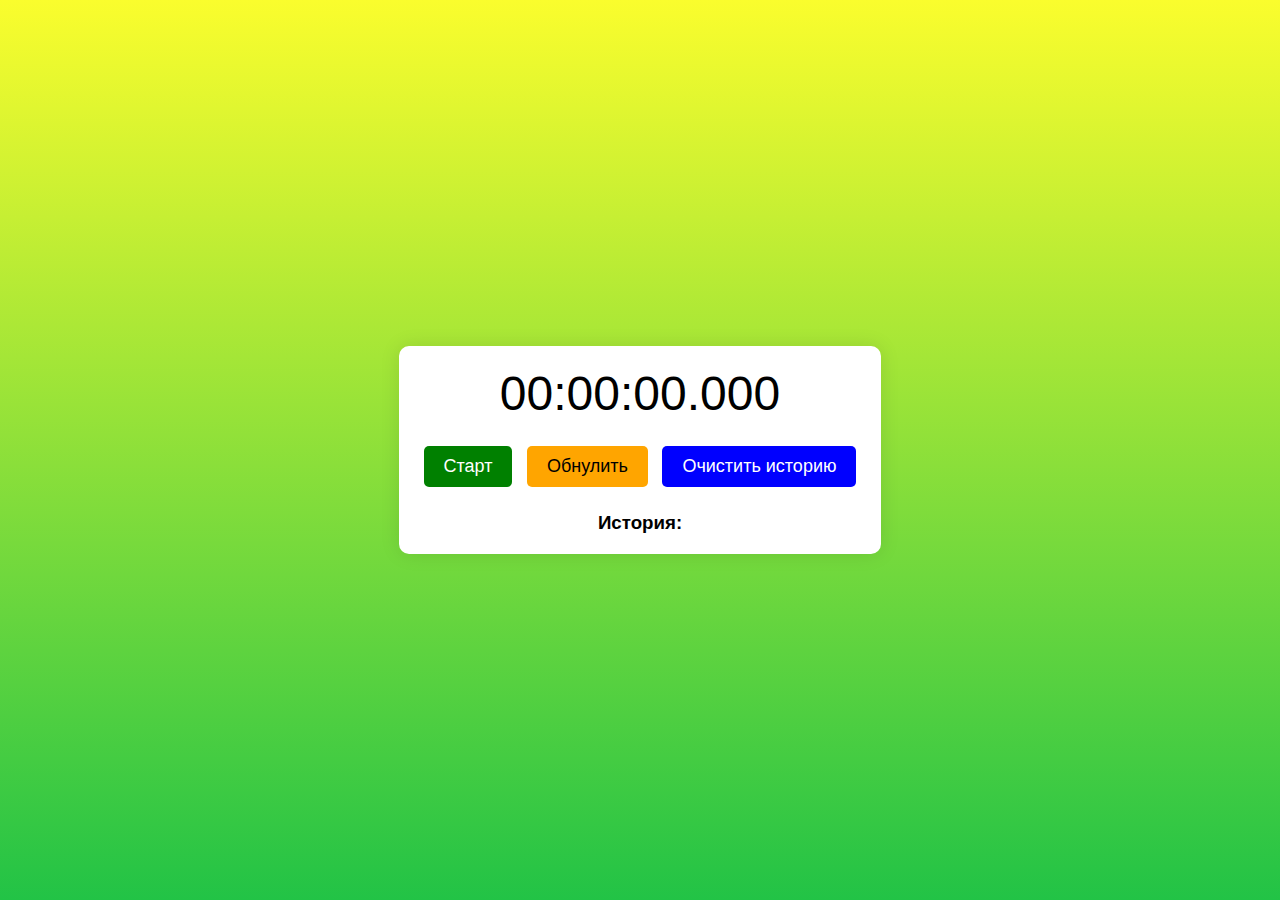
<file: lab10/index.html>
<!DOCTYPE html>
<html lang="en">

<head>
    <meta charset="UTF-8">
    <meta name="viewport" content="width=device-width, initial-scale=1.0">
    <title>Stopwatch</title>
    <link rel="stylesheet" href="styles.css">
</head>

<body>
    <div class="stopwatch">
        <div class="time" id="display">00:00:00.000</div>
        <div class="buttons">
            <button id="startStopBtn" class="start">Старт</button>
            <button id="resetBtn" class="reset">Обнулить</button>
            <button id="clearHistoryBtn" class="clear-history">Очистить историю</button>
        </div>
        <div class="history">
            <h3>История:</h3>
            <ul id="historyList"></ul>
        </div>
    </div>
    <script src="main.js"></script>
</body>

</html>
</file>
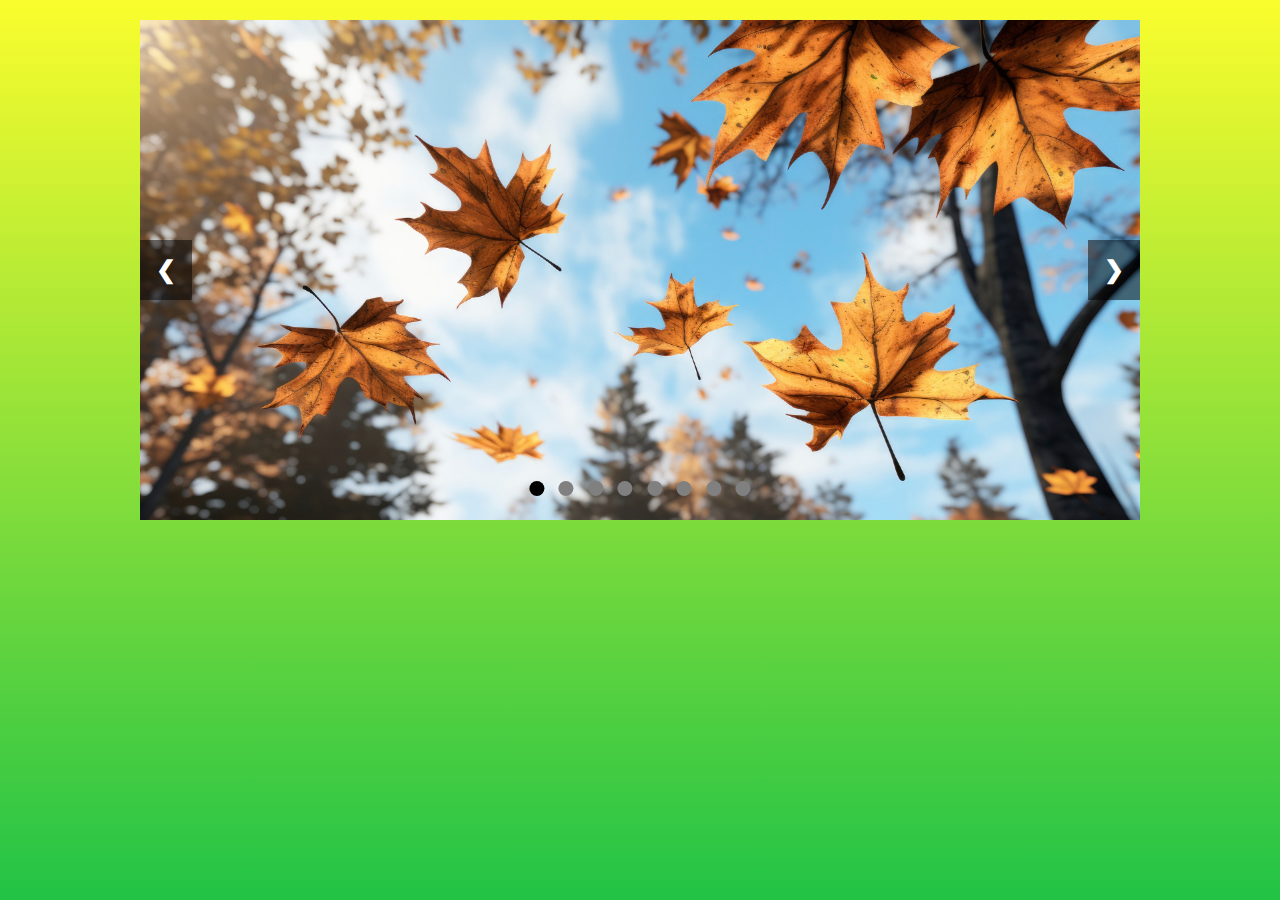
<file: lab11/index.html>
<!DOCTYPE html>
<html lang="en">

<head>
    <meta charset="UTF-8">
    <meta name="viewport" content="width=device-width, initial-scale=1.0">
    <title>Slider</title>
    <link rel="stylesheet" href="styles.css">
</head>

<body>
    <div class="slider-container">
        <div class="slider">
            <div class="slide"><img src="assets/1.jpg" alt="Изображение 1"></div>
            <div class="slide"><img src="assets/2.jpg" alt="Изображение 2"></div>
            <div class="slide"><img src="assets/3.jpg" alt="Изображение 3"></div>
            <div class="slide"><img src="assets/4.jpg" alt="Изображение 4"></div>
            <div class="slide"><img src="assets/5.jpg" alt="Изображение 5"></div>
            <div class="slide"><img src="assets/6.png" alt="Изображение 6"></div>
            <div class="slide"><img src="assets/7.jpg" alt="Изображение 7"></div>
            <div class="slide"><img src="assets/8.png" alt="Изображение 8"></div>
        </div>

        <button class="prev">&#10094;</button>
        <button class="next">&#10095;</button>

        <div class="dots">
            <span class="dot"></span>
            <span class="dot"></span>
            <span class="dot"></span>
            <span class="dot"></span>
            <span class="dot"></span>
            <span class="dot"></span>
            <span class="dot"></span>
            <span class="dot"></span>
        </div>
    </div>
    <script src="main.js"></script>
</body>

</html>
</file>
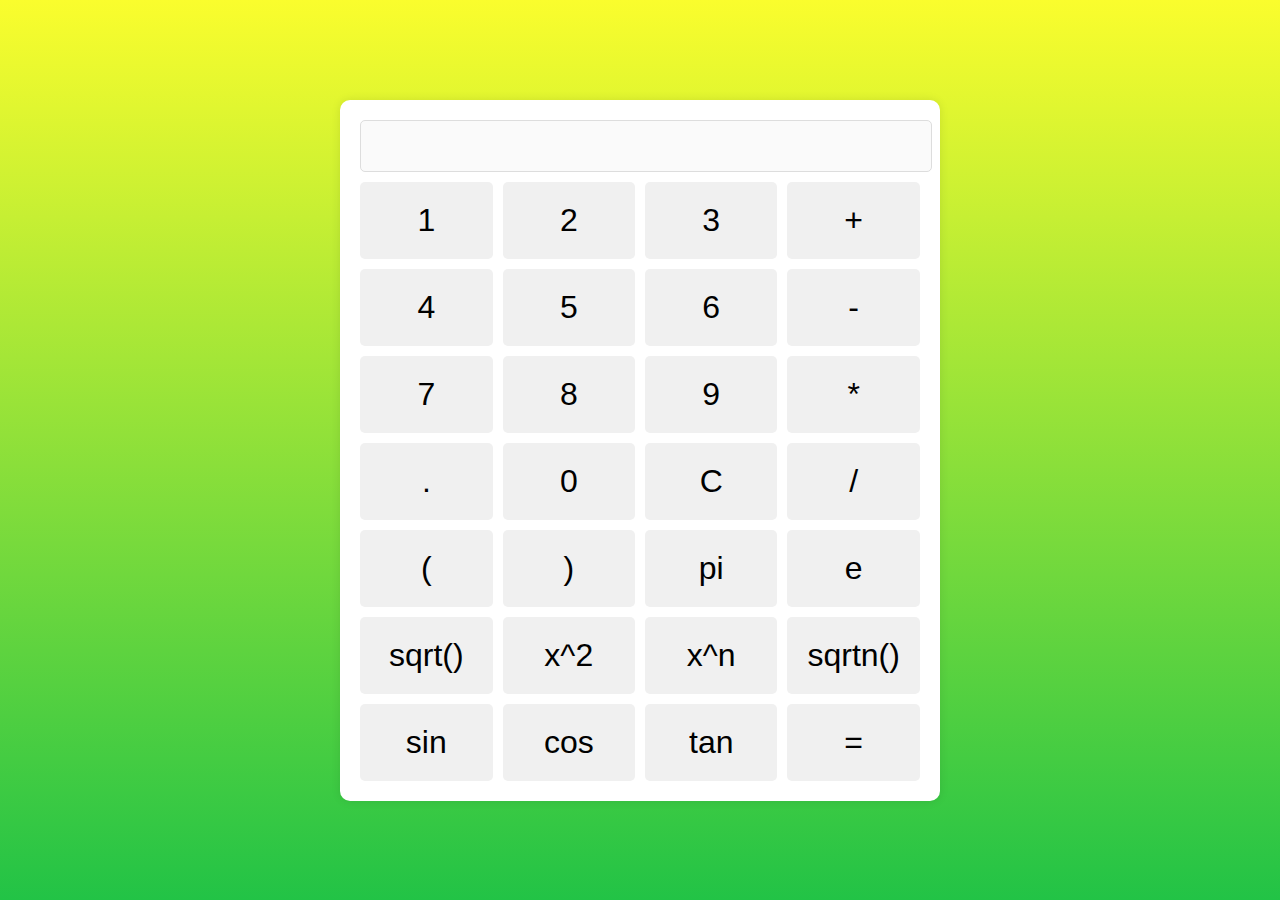
<file: lab12/index.html>
<!DOCTYPE html>
<html lang="en">

<head>
    <meta charset="UTF-8">
    <meta name="viewport" content="width=device-width, initial-scale=1.0">
    <title>Calculator</title>
    <link rel="stylesheet" href="styles.css">
</head>

<body>
    <div class="calculator">
        <input type="text" id="display" disabled>
        <div class="buttons">
            <button onclick="appendNumber('1')">1</button>
            <button onclick="appendNumber('2')">2</button>
            <button onclick="appendNumber('3')">3</button>
            <button onclick="appendOperator('+')">+</button>

            <button onclick="appendNumber('4')">4</button>
            <button onclick="appendNumber('5')">5</button>
            <button onclick="appendNumber('6')">6</button>
            <button onclick="appendOperator('-')">-</button>

            <button onclick="appendNumber('7')">7</button>
            <button onclick="appendNumber('8')">8</button>
            <button onclick="appendNumber('9')">9</button>
            <button onclick="appendOperator('*')">*</button>

            <button onclick="appendDot()">.</button>
            <button onclick="appendNumber('0')">0</button>
            <button onclick="clearDisplay()">C</button>
            <button onclick="appendOperator('/')">/</button>

            <button onclick="appendOperator('(')">(</button>
            <button onclick="appendOperator(')')">)</button>
            <button onclick="appendConstant('pi')">pi</button>
            <button onclick="appendConstant('e')">e</button>

            <button onclick="calculateSquareRoot()">sqrt()</button>
            <button onclick="calculateSquare()">x^2</button>
            <button onclick="calculatePower()">x^n</button>
            <button onclick="calculateNthRoot()">sqrtn()</button>

            <button onclick="calculateTrig('sin')">sin</button>
            <button onclick="calculateTrig('cos')">cos</button>
            <button onclick="calculateTrig('tan')">tan</button>

            <button onclick="calculate()">=</button>
        </div>
    </div>
    <script src="main.js"></script>
</body>

</html>
</file>
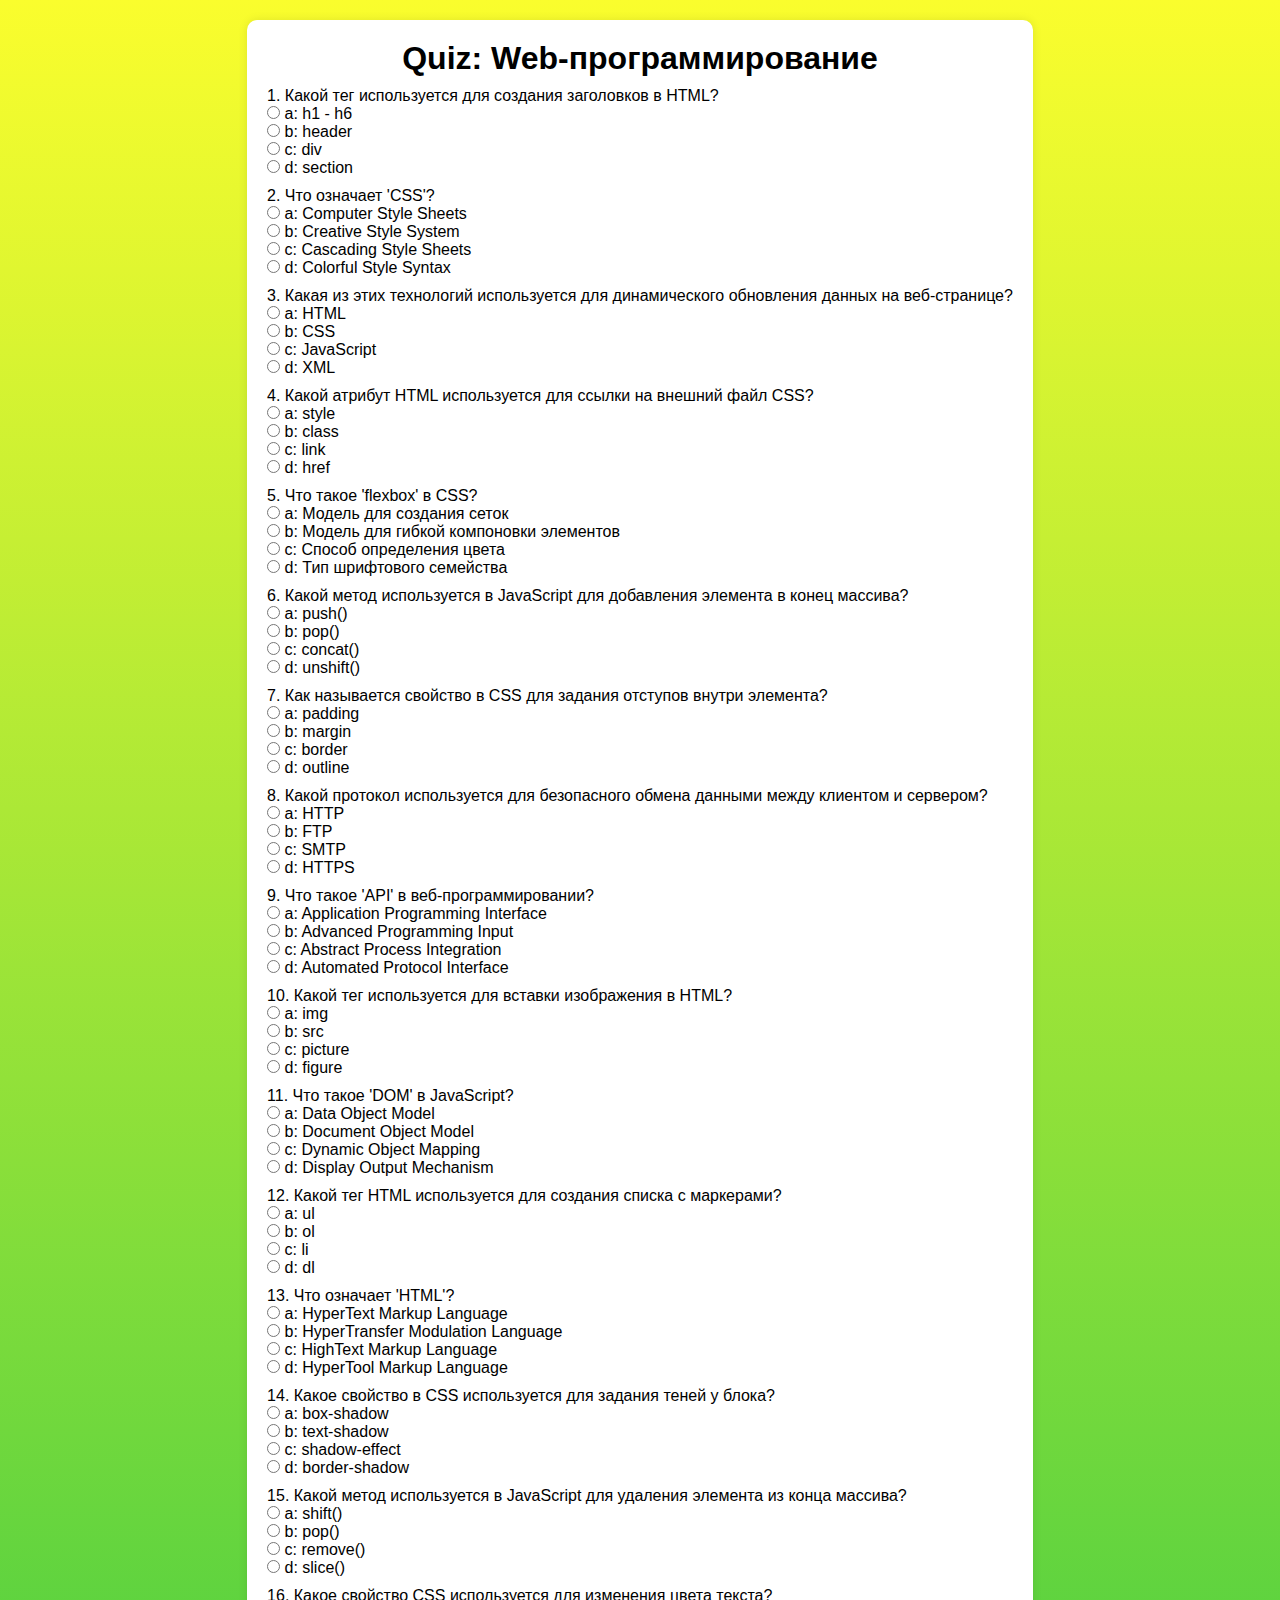
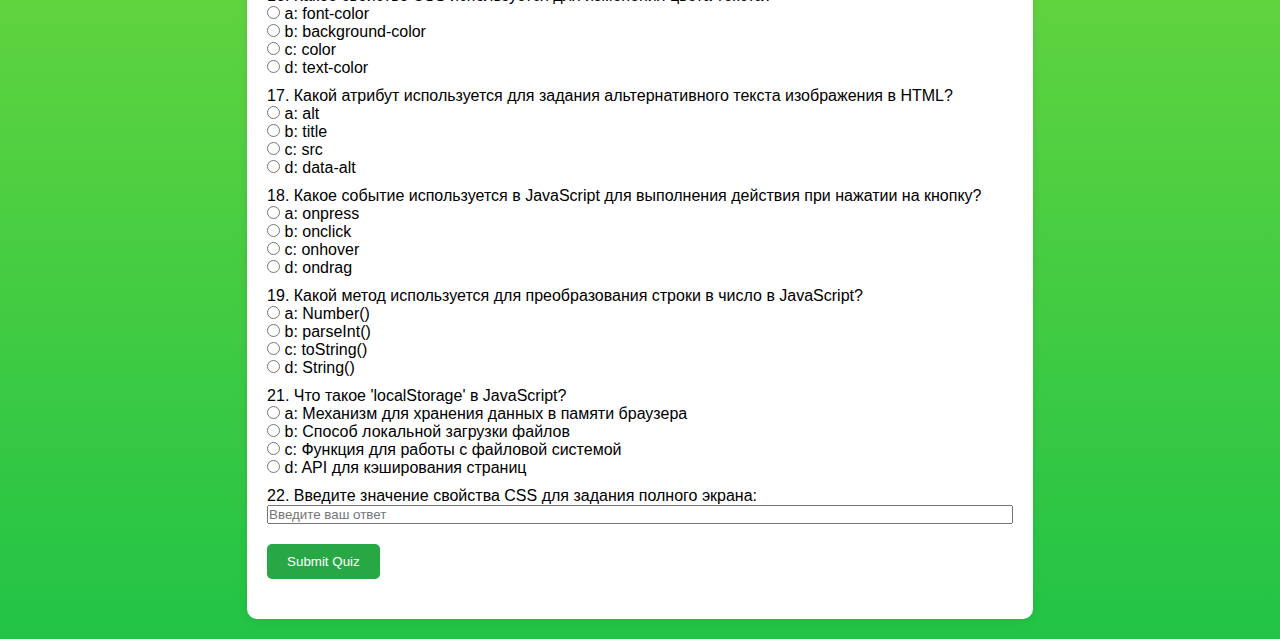
<file: lab13/index.html>
<!DOCTYPE html>
<html lang="en">

<head>
    <meta charset="UTF-8">
    <meta name="viewport" content="width=device-width, initial-scale=1.0">
    <title>Quiz</title>
    <link rel="stylesheet" href="styles.css">
</head>

<body>
    <div class="quiz-container">
        <h1>Quiz: Web-программирование</h1>
        <div id="quiz"></div>
        <button id="submit">Submit Quiz</button>
        <div id="results"></div>
    </div>
    <script src="main.js"></script>
</body>

</html>
</file>
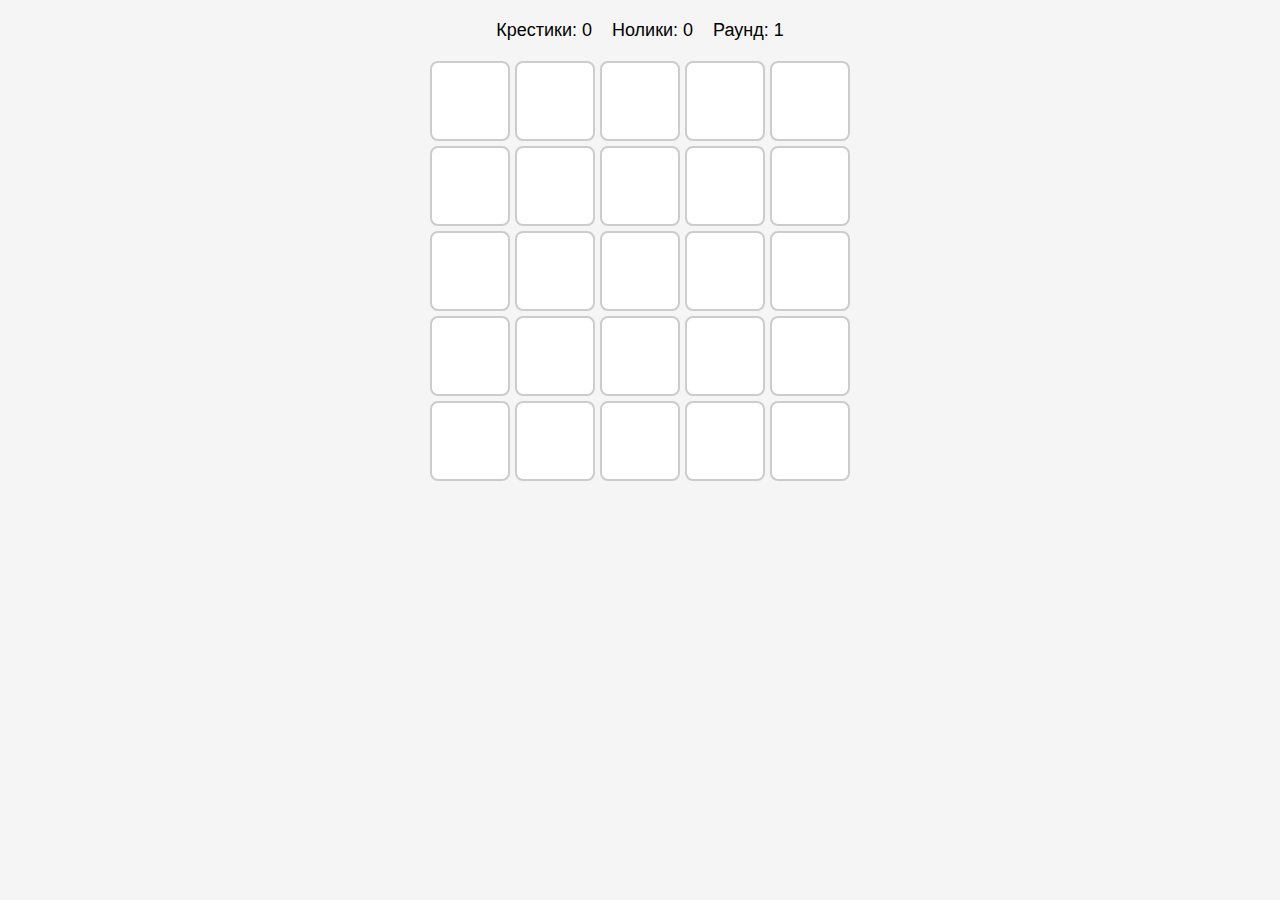
<file: lab14/index.html>
<!DOCTYPE html>
<html lang="en">

<head>
    <meta charset="UTF-8">
    <meta name="viewport" content="width=device-width, initial-scale=1.0">
    <title>Tic-Tac-Toe</title>
    <link rel="stylesheet" href="styles.css">
</head>

<body>
    <div id="scoreboard">
        <div>Крестики: <span id="cat-score">0</span></div>
        <div>Нолики: <span id="mouse-score">0</span></div>
        <div>Раунд: <span id="round-count">1</span></div>
    </div>

    <div id="game-board"></div>
    <div id="result"></div>
    <button id="reset-button" onclick="initGame()">Заново</button>
    <script src="main.js"></script>
</body>

</html>
</file>
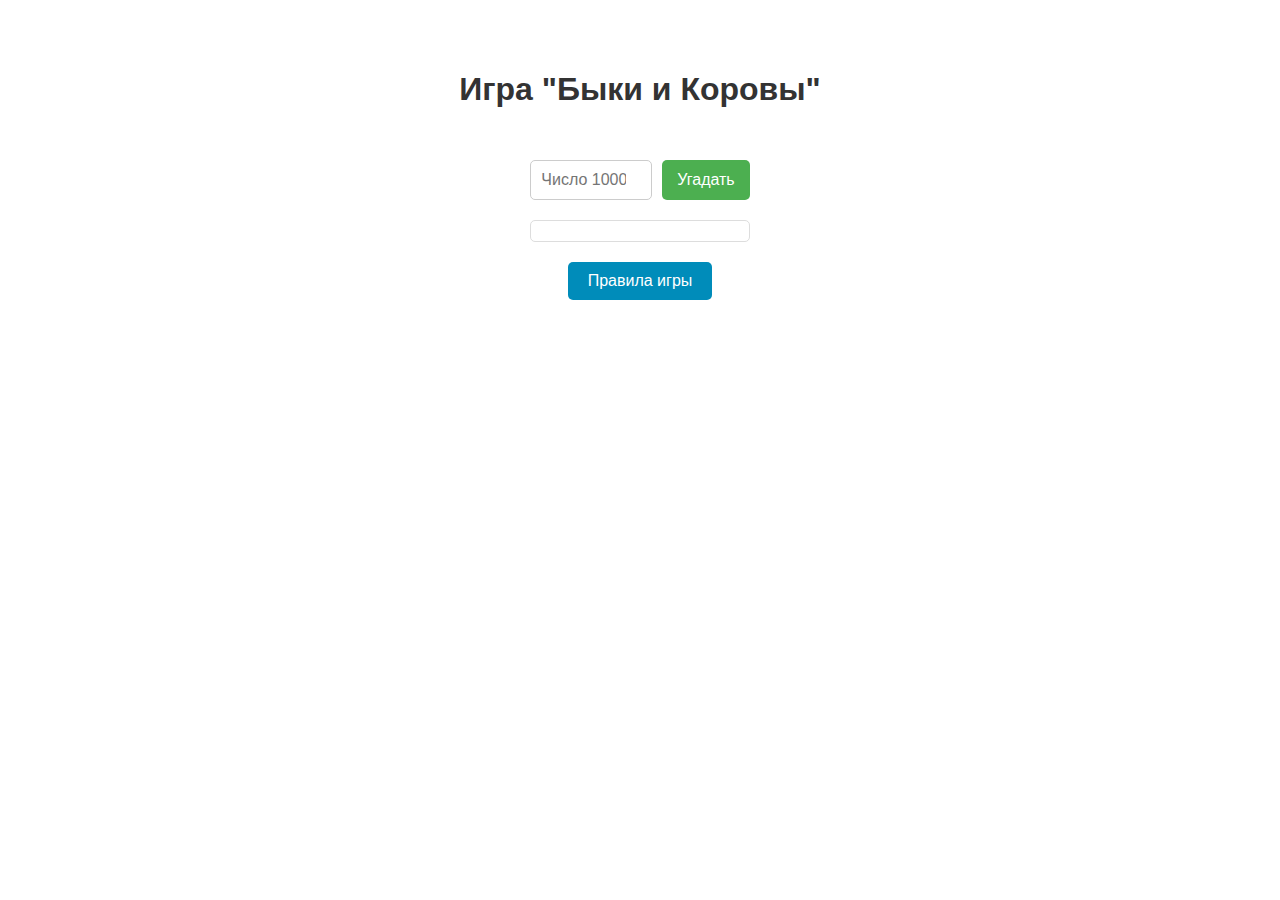
<file: lab15/index.html>
<!DOCTYPE html>
<html lang="en">

<head>
    <meta charset="UTF-8">
    <meta name="viewport" content="width=device-width, initial-scale=1.0">
    <title>Bulls&Cows</title>
    <link rel="stylesheet" href="styles.css">
</head>

<body>
    <h1>Игра "Быки и Коровы"</h1>
    <div class="game-container">
        <div class="input-section">
            <input type="number" id="guessInput" placeholder="Число 1000-9999" min="1000" max="9999">
            <button onclick="makeGuess()">Угадать</button>
        </div>
        <div class="history" id="history"></div>
        <button class="rules-button" onclick="showRules()">Правила игры</button>
    </div>

    <div class="rules-modal" id="rulesModal">
        <div class="rules-content">
            <p><strong>Правила игры:</strong></p>
            <p>Компьютер загадывает четырёхзначное число с уникальными цифрами. Ваша задача — угадать это число. "Бык"
                означает, что цифра правильная и стоит на своём месте. "Корова" означает, что цифра есть в числе, но
                стоит не на своём месте.</p>
            <button class="close" onclick="closeRules()">Закрыть</button>
        </div>
    </div>
    <script src="main.js"></script>
</body>

</html>
</file>
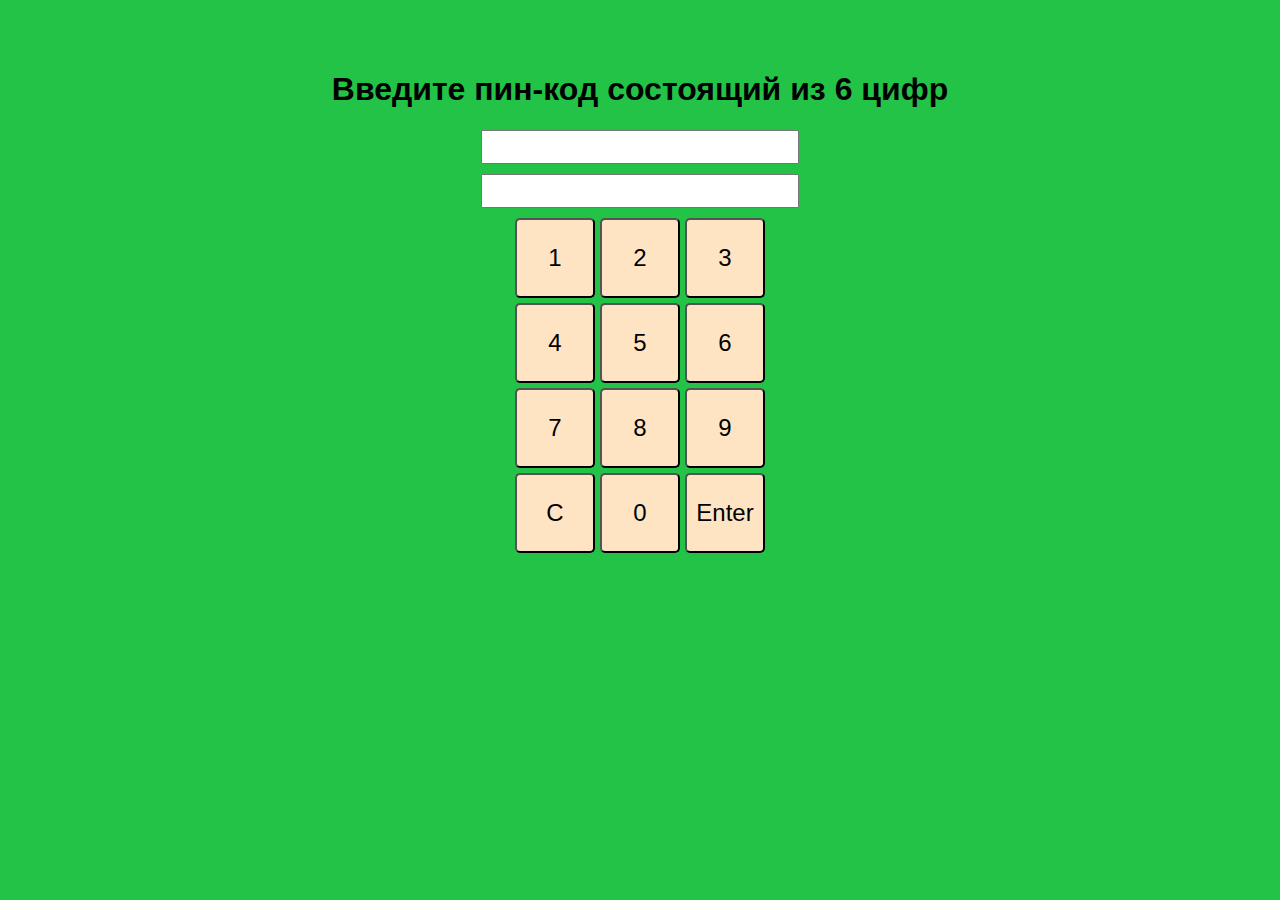
<file: lab16/index.html>
<!DOCTYPE html>
<html lang="en">

<head>
    <meta charset="UTF-8">
    <meta name="viewport" content="width=device-width, initial-scale=1.0">
    <title>Pin-Code</title>
    <link rel="stylesheet" href="styles.css">
</head>

<body>
    <h1>Введите пин-код состоящий из 6 цифр</h1>
    <div class="input-section">
        <input type="text" pattern="\d*" name="pin-code01" id="pin01" maxlength="6">
        <input type="text" pattern="\d*" name="pin-code02" id="pin02" maxlength="6">
    </div>
    <div class="screen-keyboard">
        <button type="button" class="key1" onclick="addNumber('1')">1</button>
        <button type="button" class="key2" onclick="addNumber('2')">2</button>
        <button type="button" class="key3" onclick="addNumber('3')">3</button>
        <button type="button" class="key4" onclick="addNumber('4')">4</button>
        <button type="button" class="key5" onclick="addNumber('5')">5</button>
        <button type="button" class="key6" onclick="addNumber('6')">6</button>
        <button type="button" class="key7" onclick="addNumber('7')">7</button>
        <button type="button" class="key8" onclick="addNumber('8')">8</button>
        <button type="button" class="key9" onclick="addNumber('9')">9</button>
        <button type="button" class="keyC" onclick="deleteNumber()">C</button>
        <button type="button" class="key0" onclick="addNumber('0')">0</button>
        <button type="button" class="keyEnter" onclick="enterPins()">Enter</button>
    </div>
    <dialog id="dialog">
        <p id="dialog-text"></p>
        <button autofocus id="dialog-close">Close</button>
    </dialog>
    <script src="main.js"></script>
</body>

</html>
</file>
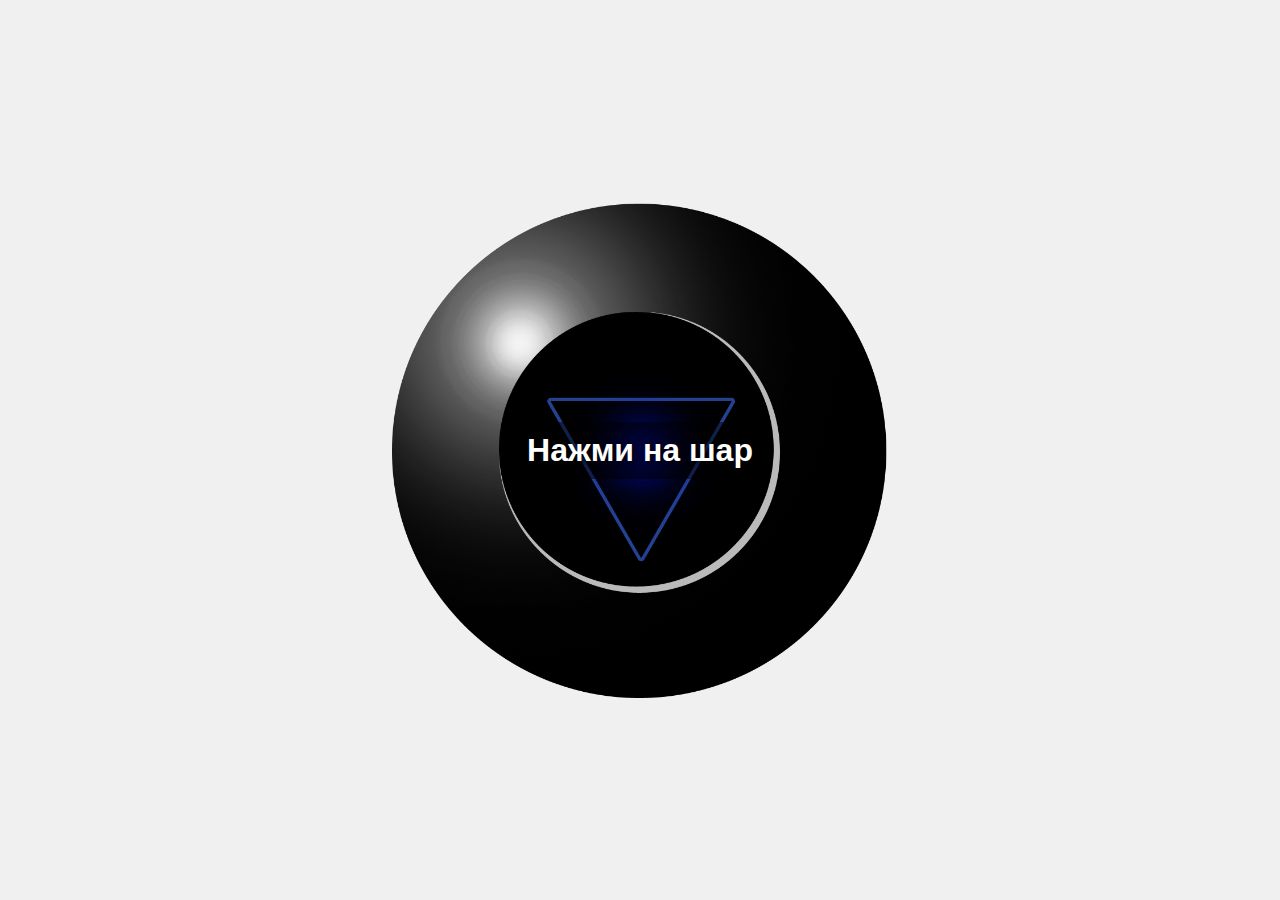
<file: lab17/index.html>
<!DOCTYPE html>
<html lang="en">

<head>
    <meta charset="UTF-8">
    <meta name="viewport" content="width=device-width, initial-scale=1.0">
    <title>Fortune</title>
    <link rel="stylesheet" href="styles.css">
</head>

<body>
    <div class="container">
        <div class="ball" onclick="predict()">
            <div id="answer" class="answer">Нажми на шар</div>
        </div>
    </div>
    <script src="main.js"></script>
</body>

</html>
</file>
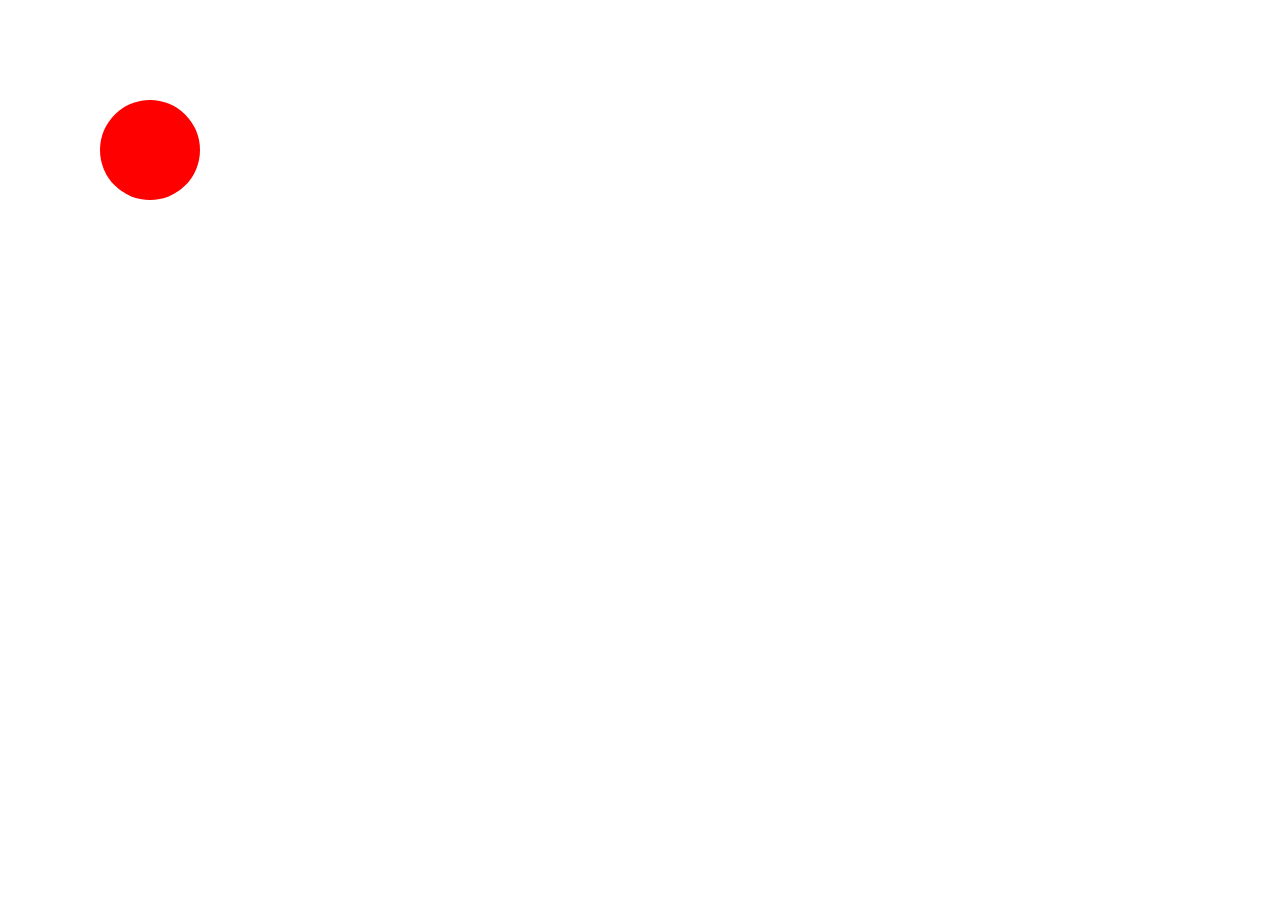
<file: lab7/index.html>
<!DOCTYPE html>
<html lang="en">

<head>
    <meta charset="UTF-8">
    <meta name="viewport" content="width=device-width, initial-scale=1.0">
    <title>Circles</title>
    <link rel="stylesheet" href="styles.css">
</head>

<body>
    <script src="main.js"></script>
</body>

</html>
</file>
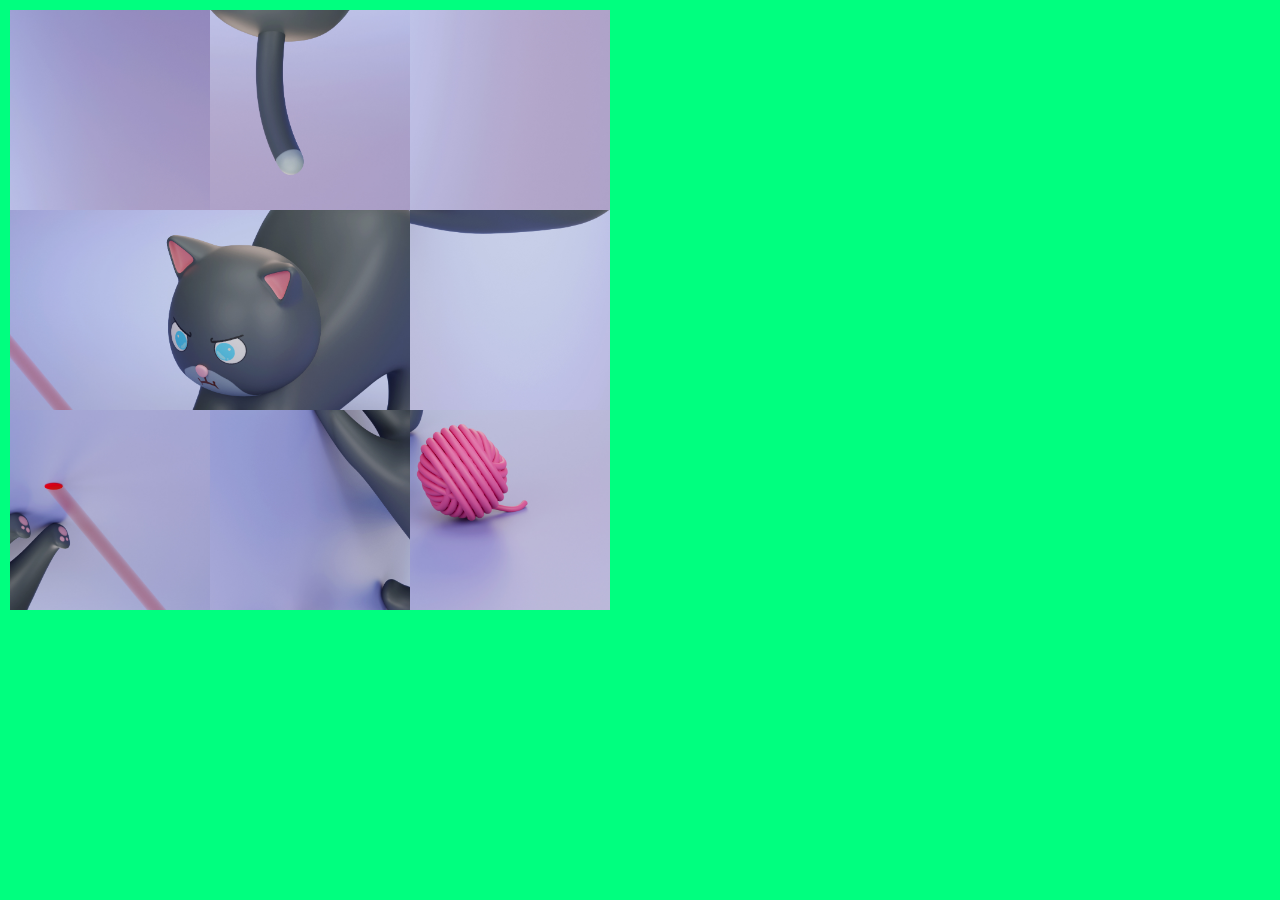
<file: lab8/index.html>
<!DOCTYPE html>
<html lang="en">

<head>
    <meta charset="UTF-8">
    <meta name="viewport" content="width=device-width, initial-scale=1.0">
    <title>Puzzle</title>
    <link rel="stylesheet" href="styles.css">
</head>

<body>
    <div class="container">
        <img class="img" src="assets/cat01.jpg" alt="Part of cat">
        <img class="img" src="assets/cat02.jpg" alt="Part of cat">
        <img class="img" src="assets/cat03.jpg" alt="Part of cat">
        <img class="img" src="assets/cat04.jpg" alt="Part of cat">
        <img class="img" src="assets/cat05.jpg" alt="Part of cat">
        <img class="img" src="assets/cat06.jpg" alt="Part of cat">
        <img class="img" src="assets/cat07.jpg" alt="Part of cat">
        <img class="img" src="assets/cat08.jpg" alt="Part of cat">
        <img class="img" src="assets/cat09.jpg" alt="Part of cat">
    </div>
    <h1 id="end" class="end unvisible">Конец!</h1>
    <button id="restartButton" class="button-36 unvisible" onclick="restartGame()">Начать заново</button>
    <script src="main.js"></script>
</body>

</html>
</file>
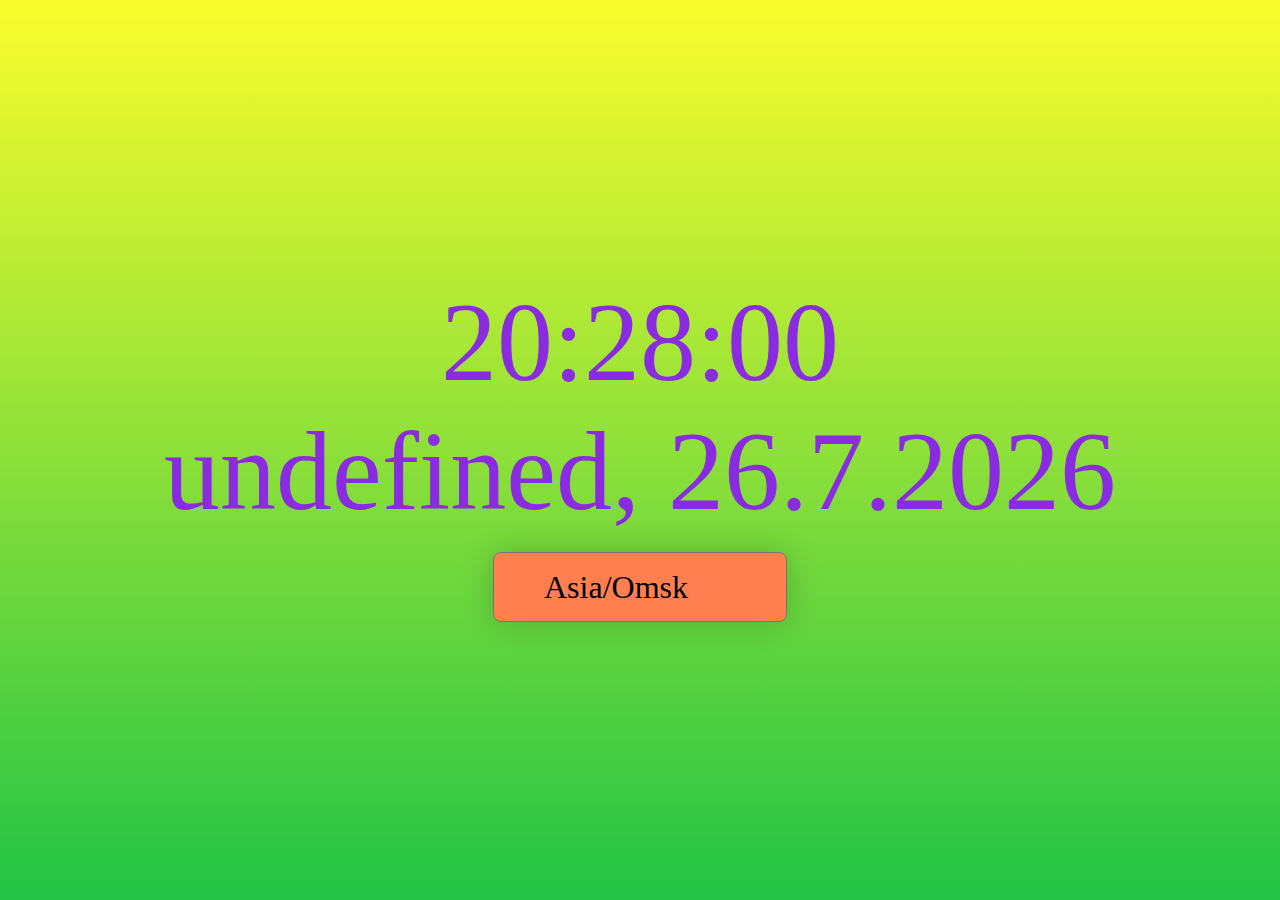
<file: lab9/index.html>
<!DOCTYPE html>
<html lang="en">

<head>
    <meta charset="UTF-8">
    <meta name="viewport" content="width=device-width, initial-scale=1.0">
    <title>Clock</title>
    <link rel="stylesheet" href="styles.css">
</head>

<body onload="clockFunction()">
    <div class="container">
        <p id="clock"></p>
        <p id="date"></p>
        <select name="timeZones" id="timeZones" onchange="clockFunction()">
            <option value="omsk" selected>Asia/Omsk</option>
            <option value="utc">UTC</option>
            <option value="moscow">Europe/Moscow</option>
        </select>
    </div>
    <script src="main.js"></script>
</body>

</html>
</file>
<file: lab10/styles.css>
* {
    padding: 0;
    margin: 0;
}

html {
    margin: 0;
    height: 100%;
}

body {
    height: 100%;
    display: flex;
    justify-content: center;
    align-items: center;
    background: rgb(34, 195, 70);
    background: linear-gradient(0deg, rgba(34, 195, 70, 1) 0%, rgba(250, 253, 45, 1) 100%);
    font-family: Arial, sans-serif;
}

.stopwatch {
    text-align: center;
    background-color: #fff;
    padding: 20px;
    border-radius: 10px;
    box-shadow: 0 0 20px rgba(0, 0, 0, 0.1);
}

.time {
    font-size: 48px;
    margin-bottom: 20px;
}

.buttons {
    margin-bottom: 20px;
}

.buttons button {
    padding: 10px 20px;
    font-size: 18px;
    margin: 5px;
    border: none;
    border-radius: 5px;
    cursor: pointer;
}

.history {
    margin-top: 20px;
}

.history ul {
    list-style-type: none;
    padding: 0;
}

.history li {
    background-color: #e0e0e0;
    margin-bottom: 5px;
    padding: 5px 10px;
    border-radius: 5px;
}

button.start {
    background-color: green;
    color: white;
}

button.stop {
    background-color: red;
    color: white;
}

button.reset {
    background-color: orange;
}

button.clear-history {
    background-color: blue;
    color: white;
}
</file>
<file: lab11/styles.css>
* {
    padding: 0;
    margin: 0;
    box-sizing: border-box;
}

html {
    height: 100%;
}

body {
    font-family: Arial, sans-serif;
    background: linear-gradient(0deg, rgba(34, 195, 70, 1) 0%, rgba(250, 253, 45, 1) 100%);
}

.slider-container {
    position: relative;
    width: 80%;
    max-width: 1000px;
    margin: 20px auto;
    overflow: hidden;
}

.slider {
    display: flex;
    transition: transform 0.5s ease-in-out;
}

.slide {
    min-width: 100%;
    height: 500px;
    transition: opacity 0.5s ease-in-out;
}

.slide img {
    width: 100%;
    height: auto;
}

.prev,
.next {
    position: absolute;
    top: 50%;
    width: auto;
    padding: 16px;
    color: white;
    font-weight: bold;
    font-size: 24px;
    cursor: pointer;
    background-color: rgba(0, 0, 0, 0.5);
    border: none;
    outline: none;
    transform: translateY(-50%);
}

.prev {
    left: 0;
}

.next {
    right: 0;
}

.dots {
    text-align: center;
    padding: 10px;
    position: absolute;
    bottom: 10px;
    left: 50%;
    transform: translateX(-50%);
}

.dot {
    height: 15px;
    width: 15px;
    margin: 0 5px;
    background-color: grey;
    border-radius: 50%;
    display: inline-block;
    cursor: pointer;
}

.active {
    background-color: black;
}
</file>
<file: lab12/styles.css>
* {
    padding: 0;
    margin: 0;
}

body {
    font-family: Arial, sans-serif;
    display: flex;
    justify-content: center;
    align-items: center;
    height: 100vh;
    background: linear-gradient(0deg, rgba(34, 195, 70, 1) 0%, rgba(250, 253, 45, 1) 100%);
}

.calculator {
    background-color: #fff;
    padding: 20px;
    border-radius: 10px;
    box-shadow: 0px 0px 10px rgba(0, 0, 0, 0.1);
    display: inline-block;
}

#display {
    width: 100%;
    height: 50px;
    font-size: 32px;
    text-align: right;
    margin-bottom: 10px;
    border: 1px solid #ddd;
    border-radius: 5px;
    padding-right: 10px;
}

.buttons {
    display: grid;
    grid-template-columns: repeat(4, 1fr);
    gap: 10px;
}

button {
    padding: 20px;
    font-size: 32px;
    background-color: #f0f0f0;
    border: none;
    border-radius: 5px;
    cursor: pointer;
}

button:hover {
    background-color: #ddd;
}
</file>
<file: lab13/styles.css>
* {
    padding: 0;
    margin: 0;
}

body {
    font-family: Arial, sans-serif;
    display: flex;
    justify-content: center;
    align-items: center;
    margin: 0;
    background: linear-gradient(0deg, rgba(34, 195, 70, 1) 0%, rgba(250, 253, 45, 1) 100%);
}

.quiz-container {
    background-color: white;
    margin: 20px;
    padding: 20px;
    border-radius: 10px;
    box-shadow: 0 0 10px rgba(0, 0, 0, 0.1);
}

h1 {
    text-align: center;
}

button {
    background-color: #28a745;
    color: white;
    padding: 10px 20px;
    border: none;
    border-radius: 5px;
    cursor: pointer;
    margin-top: 20px;
}

button:hover {
    background-color: #218838;
}

.question {
    margin-top: 10px;
}

.answers {
    display: flex;
    flex-direction: column;
}

#results {
    margin-top: 20px;
    text-align: center;
}

#results img {
    width: 100px;
    height: 100px;
    display: block;
    margin: 0 auto;
}
</file>
<file: lab14/styles.css>
* {
    box-sizing: border-box;
    margin: 0;
    padding: 0;
}

body {
    display: flex;
    flex-direction: column;
    align-items: center;
    font-family: Arial, sans-serif;
    background-color: #f5f5f5;
}

h1 {
    margin-top: 20px;
}

#scoreboard {
    display: flex;
    gap: 20px;
    margin: 20px;
    font-size: 18px;
}

#game-board {
    display: grid;
    grid-template-columns: repeat(5, 80px);
    grid-template-rows: repeat(5, 80px);
    gap: 5px;
}

.cell {
    width: 80px;
    height: 80px;
    display: flex;
    align-items: center;
    justify-content: center;
    font-size: 40px;
    cursor: pointer;
    background-color: #fff;
    border: 2px solid #ccc;
    border-radius: 8px;
    transition: background-color 0.3s;
}

.cell:hover {
    background-color: #e0e0e0;
}

#result {
    margin-top: 20px;
    font-size: 20px;
    color: #333;
}

#reset-button {
    margin-top: 20px;
    padding: 10px 20px;
    font-size: 16px;
    background-color: #007bff;
    color: #fff;
    border: none;
    border-radius: 5px;
    cursor: pointer;
    display: none;
}

#reset-button:hover {
    background-color: #0056b3;
}
</file>
<file: lab15/styles.css>
body {
    font-family: Arial, sans-serif;
    display: flex;
    flex-direction: column;
    align-items: center;
    margin-top: 50px;
}

h1 {
    color: #333;
}

.game-container {
    text-align: center;
    max-width: 400px;
    margin: 20px;
}

.input-section {
    display: flex;
    justify-content: center;
    margin-top: 10px;
}

.input-section input {
    width: 100px;
    padding: 10px;
    font-size: 16px;
    margin-right: 10px;
    border: 1px solid #ccc;
    border-radius: 5px;
    text-align: center;
}

.input-section button {
    padding: 10px 15px;
    font-size: 16px;
    cursor: pointer;
    border: none;
    background-color: #4CAF50;
    color: white;
    border-radius: 5px;
}

.rules-button {
    margin-top: 20px;
    padding: 10px 20px;
    font-size: 16px;
    cursor: pointer;
    background-color: #008CBA;
    color: white;
    border: none;
    border-radius: 5px;
}

.history {
    margin-top: 20px;
    text-align: left;
    max-height: 200px;
    overflow-y: auto;
    border: 1px solid #ddd;
    padding: 10px;
    border-radius: 5px;
}

.rules-modal {
    display: none;
    position: fixed;
    top: 0;
    left: 0;
    width: 100%;
    height: 100%;
    background-color: rgba(0, 0, 0, 0.5);
    justify-content: center;
    align-items: center;
}

.rules-content {
    background-color: white;
    padding: 20px;
    border-radius: 5px;
    text-align: center;
    max-width: 300px;
}

.close {
    margin-top: 10px;
    padding: 5px 10px;
    cursor: pointer;
    border: none;
    background-color: #f44336;
    color: white;
    border-radius: 5px;
}
</file>
<file: lab16/styles.css>
body {
    font-family: Arial, sans-serif;
    display: flex;
    flex-direction: column;
    align-items: center;
    margin-top: 50px;
    background: rgb(34, 195, 70);
}

button {
    font-size: 24px;
    background-color: bisque;
    border-radius: 5px;
}

input {
    font-size: 24px;
}

input::-webkit-outer-spin-button,
input::-webkit-inner-spin-button {
  -webkit-appearance: none;
  margin: 0;
}

input[type=number] {
  appearance: textfield;
}

.input-section {
    display: flex;
    flex-direction: column;
    gap: 10px;
    margin-bottom: 10px;
}

.screen-keyboard {
    display: grid;
    grid-template-columns: repeat(3, 80px);
    grid-template-rows: repeat(4, 80px);
    gap: 5px;
}
</file>
<file: lab17/styles.css>
* {
    margin: 0;
    padding: 0;
    box-sizing: border-box;
}

body, html {
    height: 100%;
    display: flex;
    justify-content: center;
    align-items: center;
    font-family: Arial, sans-serif;
    background-color: #f0f0f0;
    animation: pulse 3s infinite;
}

.container {
    text-align: center;
}

.ball {
    width: 512px;
    height: 512px;
    background-image: url('ball.png');
    background-size: cover;
    background-position: center;
    display: flex;
    justify-content: center;
    align-items: center;
    cursor: pointer;
    transition: transform 0.2s;
    animation: pulse-ball 2s infinite;
}

.ball:hover {
    transform: scale(1.21);
}

.answer {
    font-size: 32px;
    color: #fff;
    font-weight: bold;
    text-shadow: 2px 2px 5px rgba(0, 0, 0, 0.7);
    text-align: center;
    padding: 10px;
    background: rgba(0, 0, 0, 0.5);
    border-radius: 10px;
}

@keyframes pulse {
    0% {
        background-color: #f39c12;
    }
    50% {
        background-color: #e74c3c;
    }
    100% {
        background-color: #f39c12;
    }
}

@keyframes pulse-ball {
    0% {
        transform: scale(0.95);
    }

    70% {
        transform: scale(1);
    }

    100% {
        transform: scale(0.95);
    }
}
</file>
<file: lab7/styles.css>
body {
    margin: 0;
    height: 100vh;
    display: flex;
    justify-content: start;
    align-items: start;
    overflow: hidden;
}

.circle {
    width: 100px;
    height: 100px;
    border-radius: 50%;
    position: absolute;
    top: 100px;
    left: 100px;
    transition: transform 0.5s ease, background-color 0.5s ease, border 0.5s ease;
}

.red {
    background-color: red;
}

.blue {
    background-color: blue;
}

.circle.grow {
    transform: scale(2);
}

.circle.border-only {
    background-color: transparent;
    border: 3px solid red;
}
</file>
<file: lab8/styles.css>
* {
    padding: 0;
    margin: 0;
}

body {
    background-color: springgreen;
}

.container {
    margin: 10px 0 0 10px;
    display: grid;
    grid-template-columns: repeat(3, 200px);
}

img {
    width: 200px;
    height: 200px;
}

.end {
    position: absolute;
    top: 200px;
    left: 250px;
    color: white;
}

.unvisible {
    display: none;
}

.button-36 {
    position: absolute;
    top: 300px;
    left: 200px;
    background-image: linear-gradient(92.88deg, #455EB5 9.16%, #5643CC 43.89%, #673FD7 64.72%);
    border-radius: 8px;
    border-style: none;
    box-sizing: border-box;
    color: #FFFFFF;
    cursor: pointer;
    flex-shrink: 0;
    font-family: "Inter UI", "SF Pro Display", -apple-system, BlinkMacSystemFont, "Segoe UI", Roboto, Oxygen, Ubuntu, Cantarell, "Open Sans", "Helvetica Neue", sans-serif;
    font-size: 16px;
    font-weight: 500;
    height: 4rem;
    padding: 0 1.6rem;
    text-align: center;
    text-shadow: rgba(0, 0, 0, 0.25) 0 3px 8px;
    transition: all .5s;
    user-select: none;
    -webkit-user-select: none;
    touch-action: manipulation;
}

.button-36:hover {
    box-shadow: rgba(80, 63, 205, 0.5) 0 1px 30px;
    transition-duration: .1s;
}

@media (min-width: 768px) {
    .button-36 {
        padding: 0 2.6rem;
    }
}
</file>
<file: lab9/styles.css>
* {
    padding: 0;
    margin: 0;
}

html {
    margin: 0;
    height: 100%;
}

body {
    background: rgb(34, 195, 70);
    background: linear-gradient(0deg, rgba(34, 195, 70, 1) 0%, rgba(250, 253, 45, 1) 100%);
    align-content: center;
    height: 100%;
}

.container {
    display: flex;
    justify-content: center;
    align-items: center;
    flex-direction: column;
}

#clock {
    font-size: 112px;
    color: blueviolet;
}

#date {
    font-size: 112px;
    color: blueviolet;
}

select {
    margin-top: 1rem;
    appearance: none;
    border: 1;
    outline: 0;
    font: inherit;
    font-size: 2rem;
    text-align-last:center;
    padding: 1rem 4rem 1rem 1rem;
    background-color: coral;
    color: black;
    border-radius: 0.25em;
    box-shadow: 0 0 1em 0 rgba(0, 0, 0, 0.2);
    cursor: pointer;

    &::-ms-expand {
        display: none;
    }

    &:focus {
        outline: none;
    }

    option {
        color: inherit;
        background-color: var(--option-bg);
    }
}
</file>
